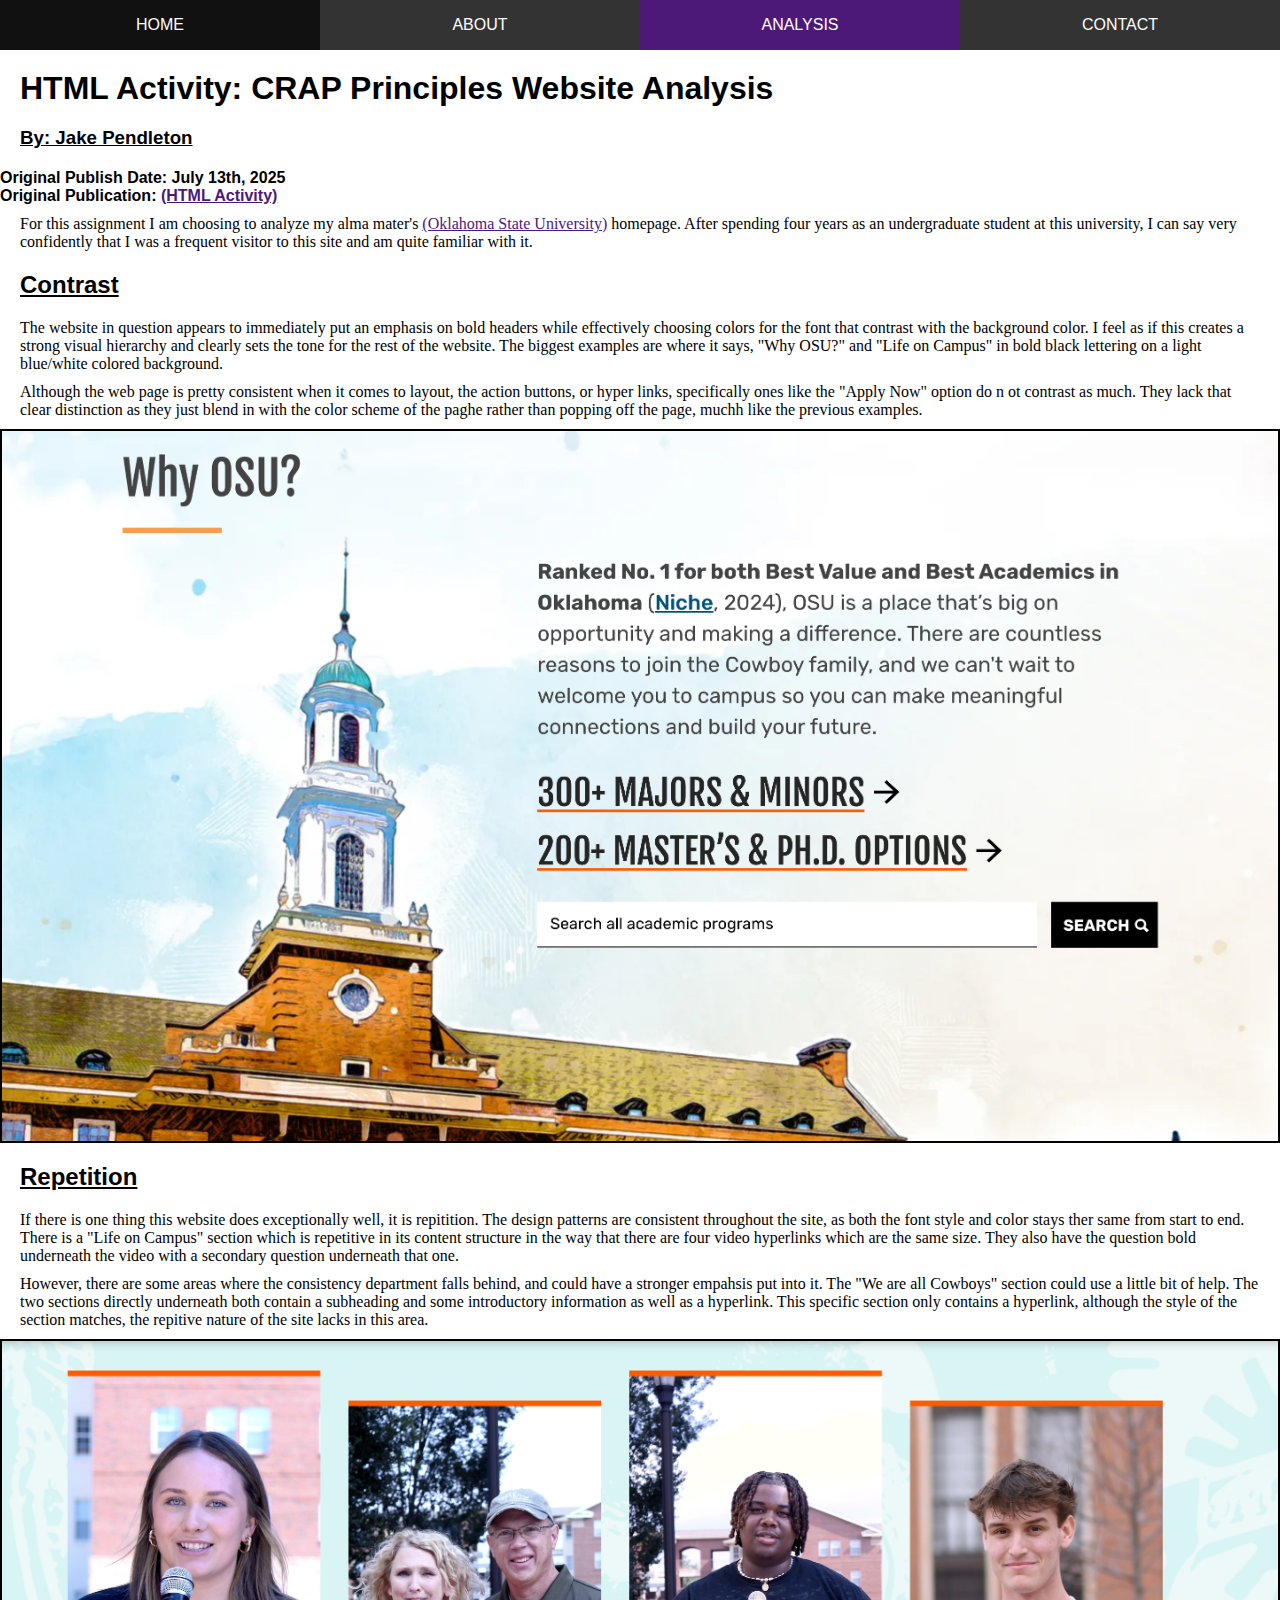
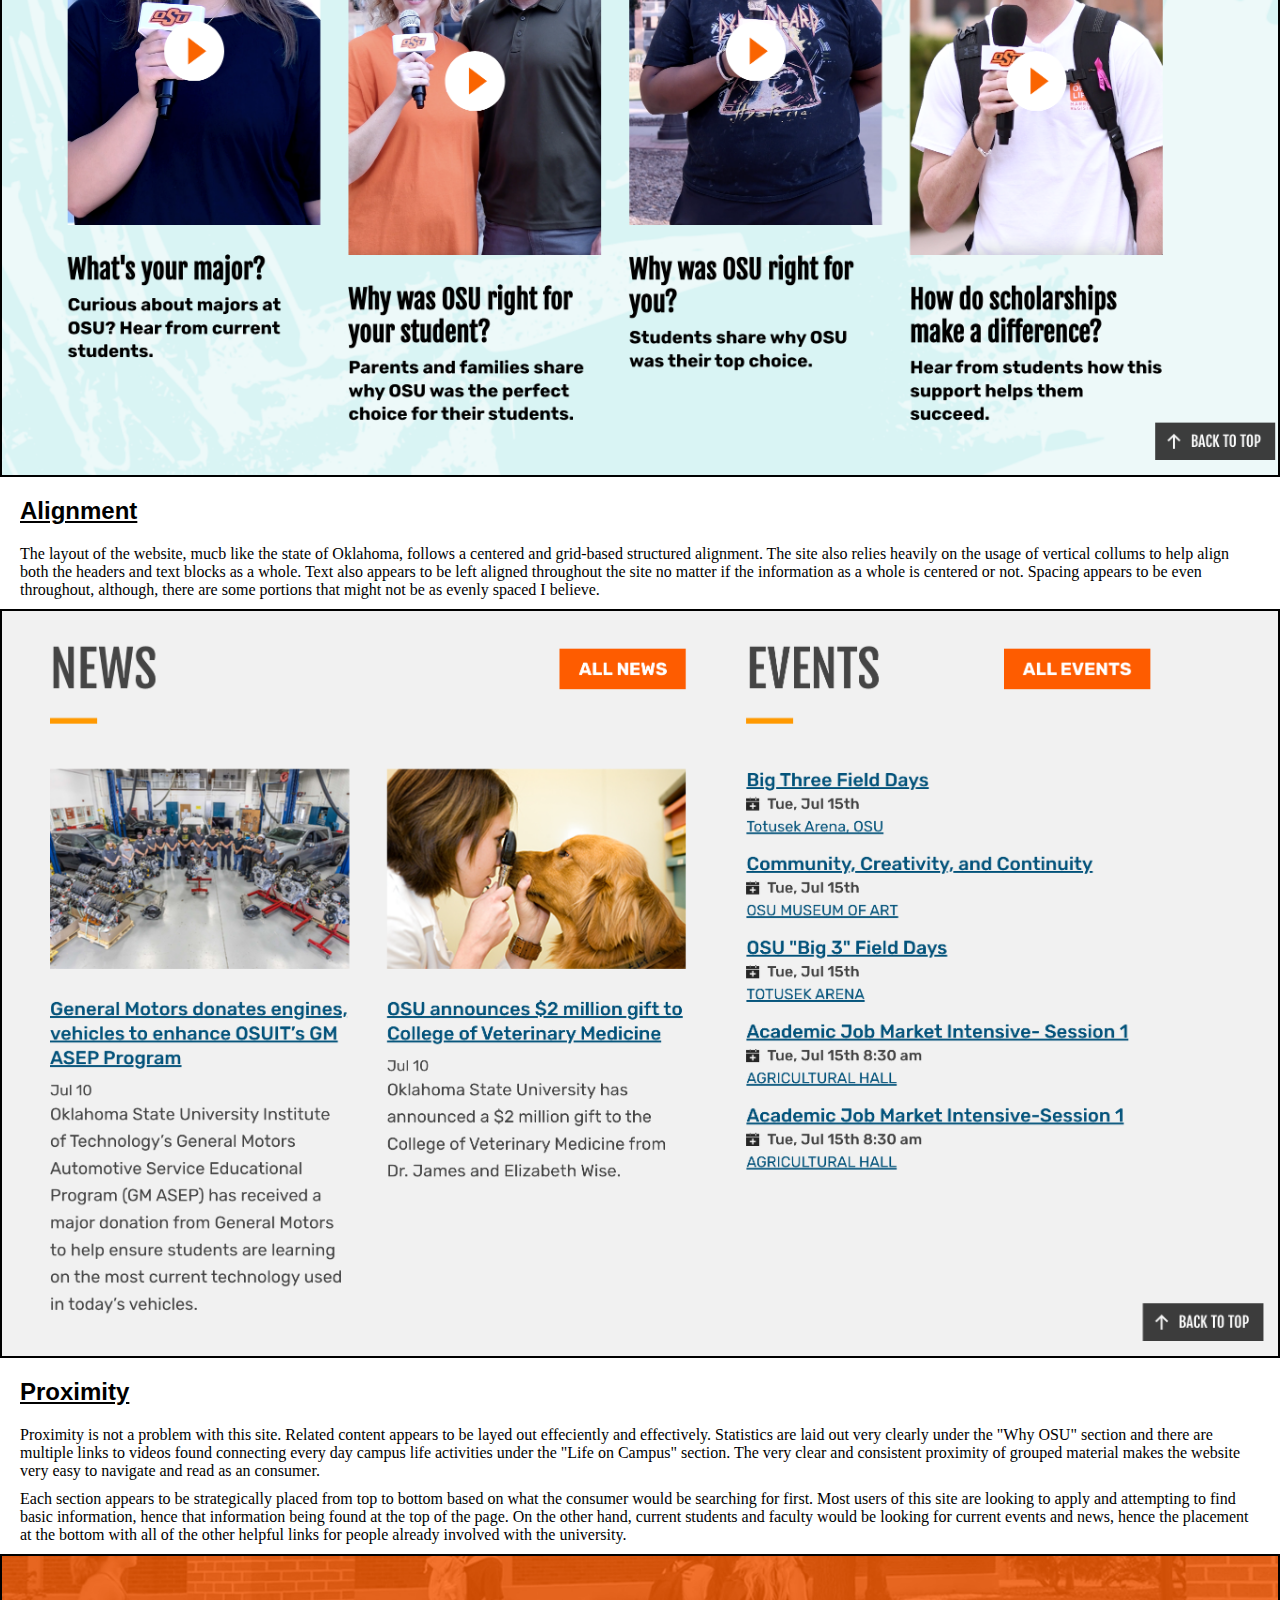
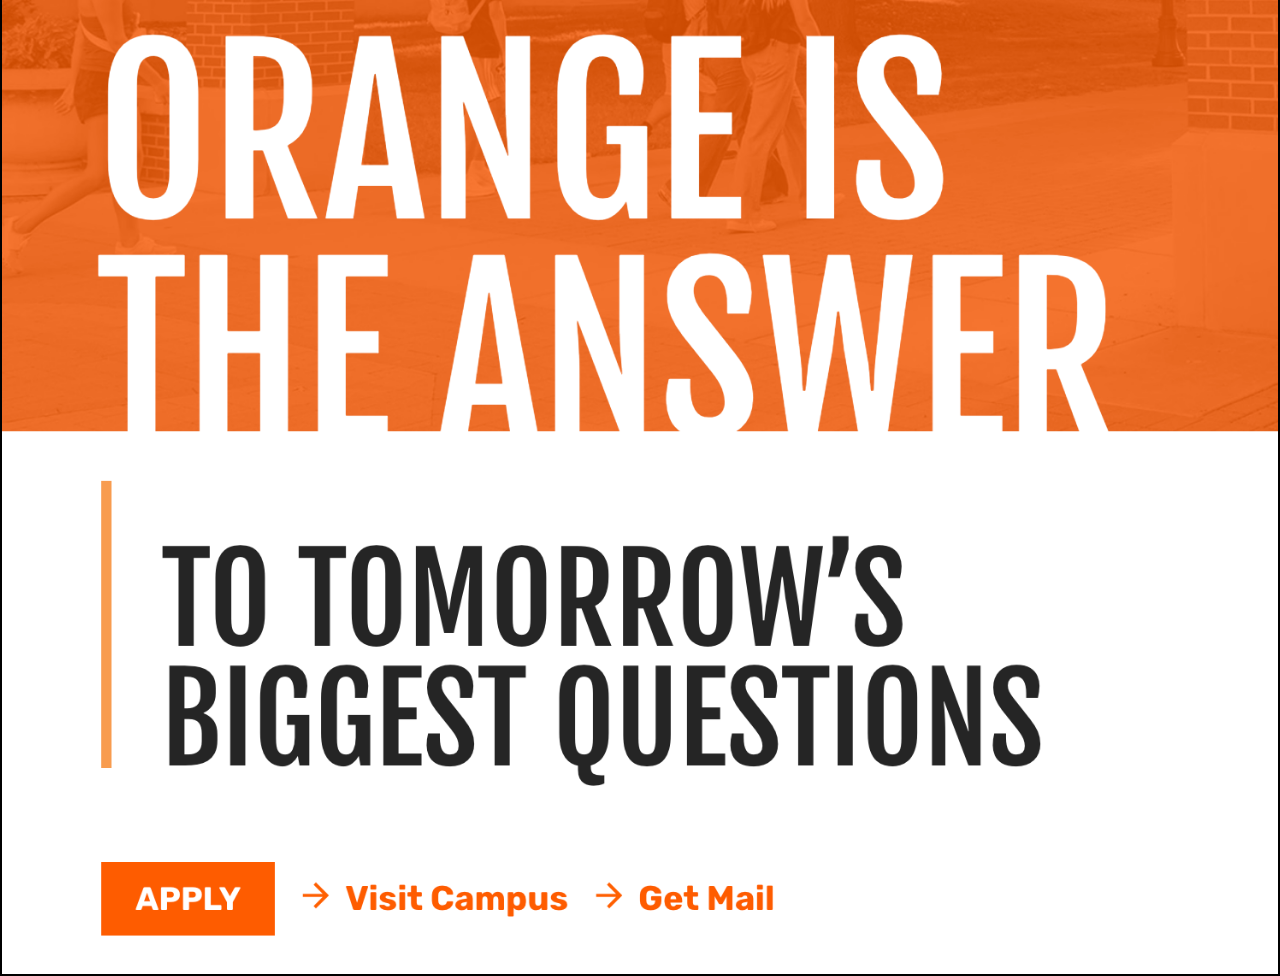
<file: week2/crap-analysis.html>
<!DOCTYPE html>
<html>
<head>
<title>CRAP ANALYSIS</title>
<style>
  
   * {
      margin: 0;
      padding: 0;
      box-sizing: border-box;
    }

    html, body {
      height: 100%;
      font-family: Arial, sans-serif;
      background-color: white;
    }

    ul {
      list-style-type: none;
      background-color: #333;
      width: 100%;
      display: flex;
    }

    li {
      flex: 1;
    }

    li a {
      display: block;
      color: white;
      text-align: center;
      padding: 16px;
      text-decoration: none;
    }

    li a:hover:not(.active) {
      background-color: #111;
    }

    .active {
      background-color: #4D1979;
    }

    h1, h2, h3 {
      font-family: Arial, sans-serif;
      margin: 20px;
    }

    h2, h3 {
      text-decoration: underline;
    }

    p {
      font-family: "Times New Roman", Times, serif;
      margin: 10px 20px;
    }

    a {
      color: #4D1979;
    }
  
  .small-image {
    max-width: 100%;
    height: auto;
    display: block;
    margin: 10px 0;
  }
</style>
</head>

<body>

<ul>
  <li><a href="index.html">HOME</a></li>
  <li><a href="about.html">ABOUT</a></li>
  <li><a class="active" href="crap-analysis.html">ANALYSIS</a></li>
  <li><a href="contact.html">CONTACT</a></li>
</ul>

<h1>HTML Activity: CRAP Principles Website Analysis</h1>
<h3>By: Jake Pendleton</h3>
  <h4>Original Publish Date: July 13th, 2025</h4>
  <h4>Original Publication: <a href="https://jake-pendleton.github.io/week1/">(HTML Activity)</a></h4>

<p>For this assignment I am choosing to analyze my alma mater's <a href="https://go.okstate.edu/">(Oklahoma State University)</a> homepage. After spending four years as an undergraduate student at this university, I can say very confidently that I was a frequent visitor to this site and am quite familiar with it.</p>

<h2>Contrast</h2>
<p>The website in question appears to immediately put an emphasis on bold headers while effectively choosing colors for the font that contrast with the background color. I feel as if this creates a strong visual hierarchy and clearly sets the tone for the rest of the website. The biggest examples are where it says, "Why OSU?" and "Life on Campus" in bold black lettering on a light blue/white colored background.</p>
<p>Although the web page is pretty consistent when it comes to layout, the action buttons, or hyper links, specifically ones like the "Apply Now" option do n ot contrast as much. They lack that clear distinction as they just blend in with the color scheme of the paghe rather than popping off the page, muchh like the previous examples.</p>
<img src="WHYOSU.png" class="small-image" style="border: 2px solid black;" alt="Why Choose Oklahoma State University?">

  

<h2>Repetition</h2>
<p>If there is one thing this website does exceptionally well, it is repitition. The design patterns are consistent throughout the site, as both the font style and color stays ther same from start to end. There is a "Life on Campus" section which is repetitive in its content structure in the way that there are four video hyperlinks which are the same size. They also have the question bold underneath the video with a secondary question underneath that one.</p>  
<p>However, there are some areas where the consistency department falls behind, and could have a stronger empahsis put into it. The "We are all Cowboys" section could use a little bit of help. The two sections directly underneath both contain a subheading and some introductory information as well as a hyperlink. This specific section only contains a hyperlink, although the style of the section matches, the repitive nature of the site lacks in this area.</p>
<img src="Life.png" class="small-image" style="border: 2px solid black;" alt="Campus Life Matters More Than You Think">

  

<h2>Alignment</h2>
<p>The layout of the website, mucb like the state of Oklahoma, follows a centered and grid-based structured alignment. The site also relies heavily on the usage of vertical collums to help align both the headers and text blocks as a whole. Text also appears to be left aligned throughout the site no matter if the information as a whole is centered or not. Spacing appears to be even throughout, although, there are some portions that might not be as evenly spaced I believe.</p>
<img src="Alignment.png" class="small-image" style="border: 2px solid black;" alt="Notice the Left Aligned Text Across The Screen">

  

<h2>Proximity</h2>
<p>Proximity is not a problem with this site. Related content appears to be layed out effeciently and effectively. Statistics are laid out very clearly under the "Why OSU" section and there are multiple links to videos found connecting every day campus life activities under the "Life on Campus" section. The very clear and consistent proximity of grouped material makes the website very easy to navigate and read as an consumer.</p>
<p>Each section appears to be strategically placed from top to bottom based on what the consumer would be searching for first. Most users of this site are looking to apply and attempting to find basic information, hence that information being found at the top of the page. On the other hand, current students and faculty would be looking for current events and news, hence the placement at the bottom with all of the other helpful links for people already involved with the university.</p>
<img src="Answer.png" class="small-image" style="border: 2px solid black;" alt="Effectiveness of using color to make text pop and appeal to your audience">

  
</body>
</html>
</file>
